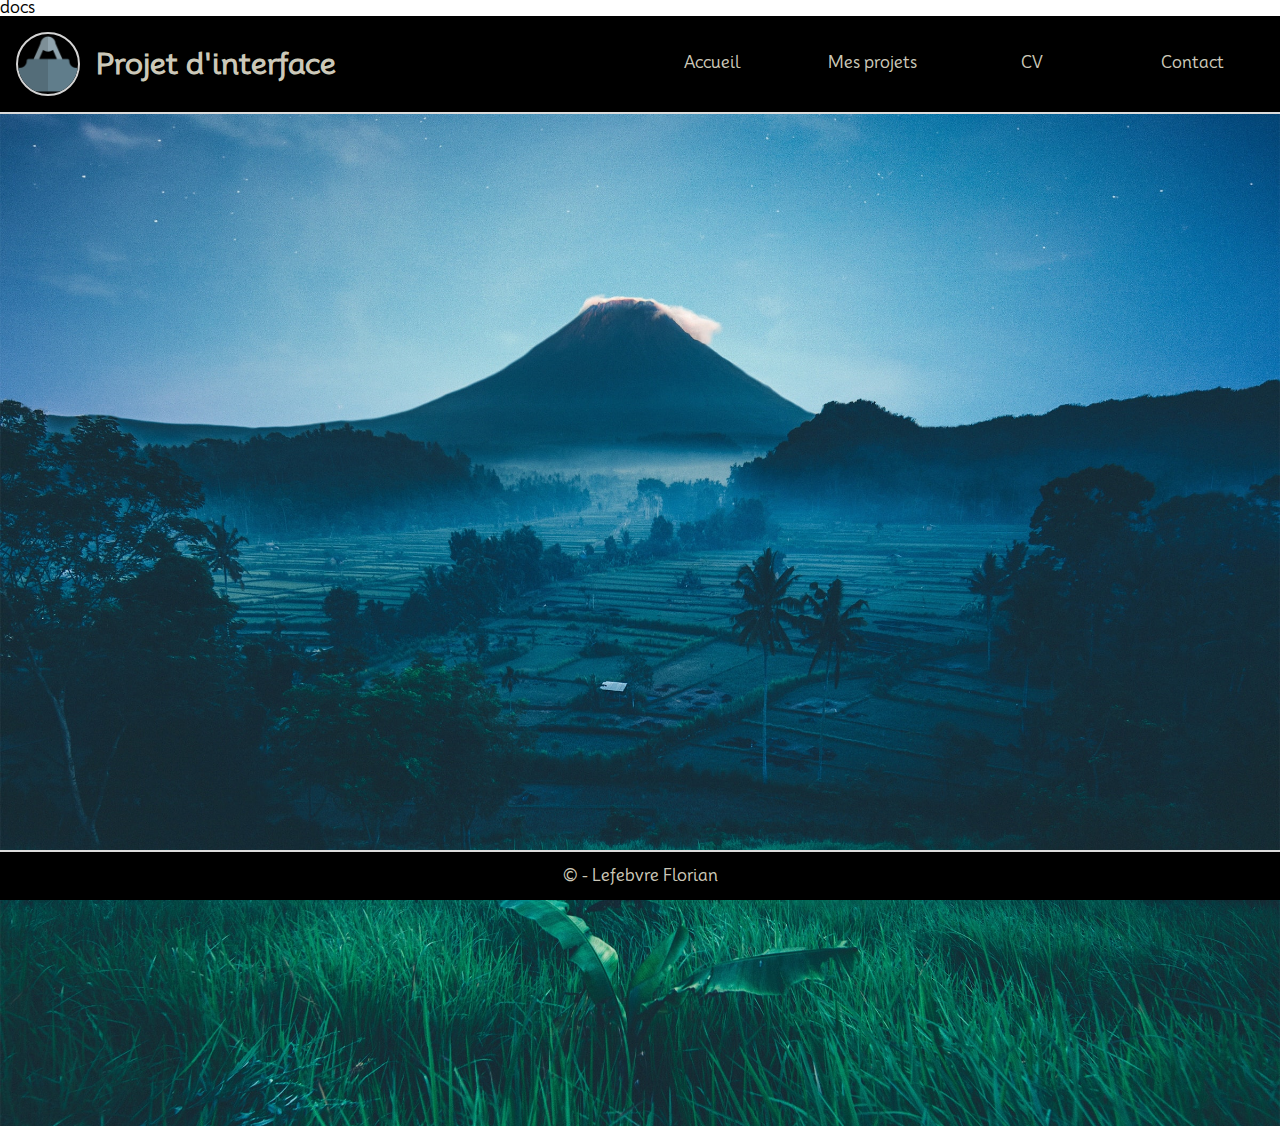
<file: docs/contact.html>
docs<!DOCTYPE html>
<html lang="fr">
	<head>
		<meta charset="UTF-8" />
		<meta name="viewport" content="width=device-width, initial-scale=1.0" />
		<title>Interface Perso</title>
		<link rel="preconnect" href="https://fonts.googleapis.com" />
		<link rel="preconnect" href="https://fonts.gstatic.com" crossorigin />
		<link
			href="https://fonts.googleapis.com/css2?family=Asap:ital,wght@0,300;0,400;0,700;0,800;0,900;1,300;1,400;1,700;1,800;1,900&family=Mooli&family=Roboto:ital,wght@0,100;0,300;0,400;0,500;0,700;0,900;1,100;1,300;1,400;1,500;1,700;1,900&display=swap"
			rel="stylesheet"
		/>
		<link rel="stylesheet" href="../CSS/reset.css" />
		<link rel="stylesheet" href="../CSS/styles.css" />
	</head>
	<body>
		<header>
			<div class="header__left-side">
				<img class="header__img" src="../IMG/Logo.png" alt="Logo principal" />
				<h1 class="header__title">Projet d'interface</h1>
			</div>
			<div class="header__right-side">
				<nav class="header__nav">
					<ul>
						<li class="header__nav-list"><a href="../docs/index.html">Accueil</a></li>
						<li class="header__nav-list"><a href="../docs/projects.html">Mes projets</a></li>
						<li class="header__nav-list"><a href="../docs/cv.html">CV</a></li>
						<li class="header__nav-list"><a href="../docs/contact.html">Contact</a></li>
					</ul>
				</nav>
			</div>
		</header>
		<main></main>
		<footer>
			<p class="footer__copyright">© - Lefebvre Florian</p>
		</footer>
	</body>
</html>
</file>
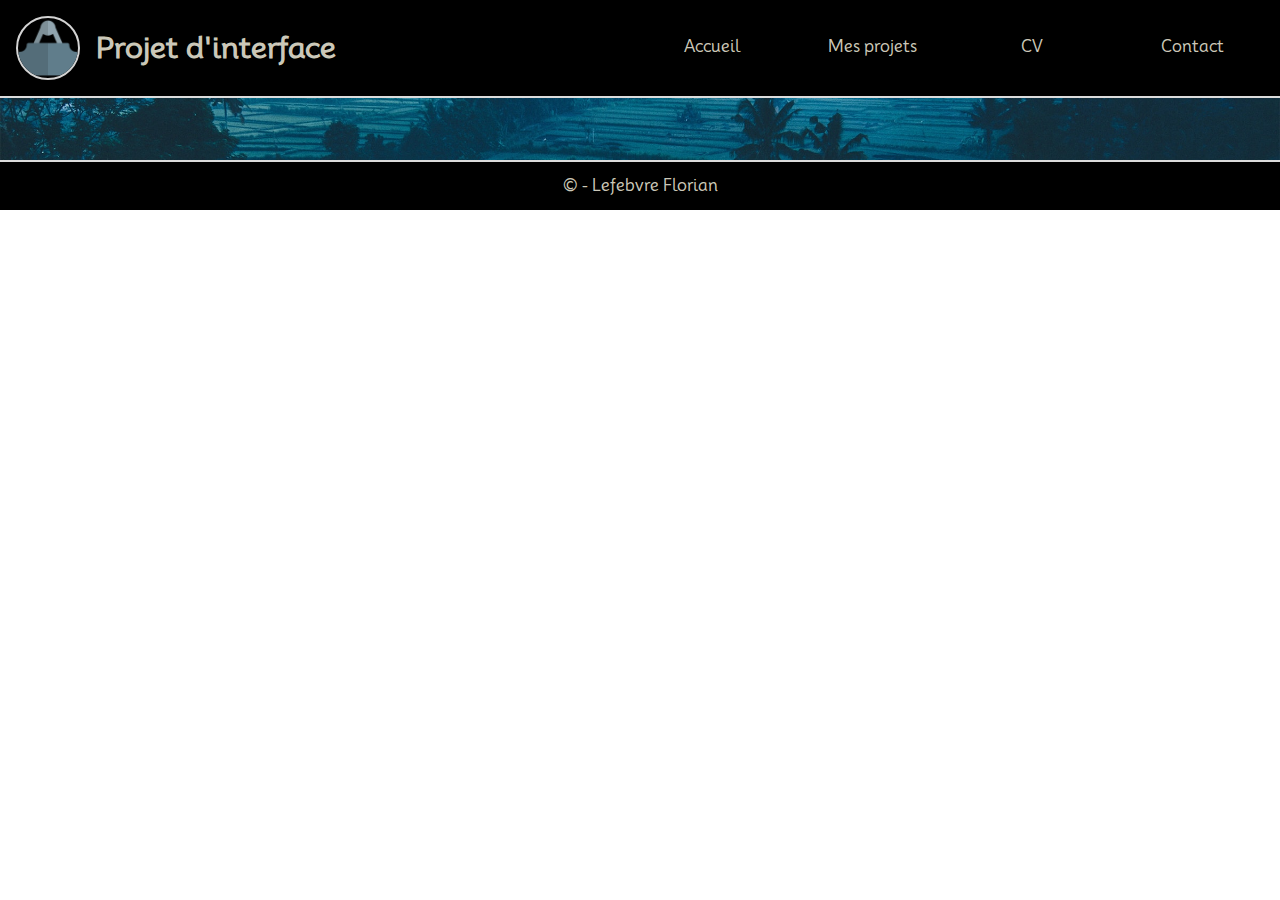
<file: docs/projects.html>
<!DOCTYPE html>
<html lang="fr">
	<head>
		<meta charset="UTF-8" />
		<meta name="viewport" content="width=device-width, initial-scale=1.0" />
		<title>Interface Perso</title>
		<link rel="preconnect" href="https://fonts.googleapis.com" />
		<link rel="preconnect" href="https://fonts.gstatic.com" crossorigin />
		<link
			href="https://fonts.googleapis.com/css2?family=Asap:ital,wght@0,300;0,400;0,700;0,800;0,900;1,300;1,400;1,700;1,800;1,900&family=Mooli&family=Roboto:ital,wght@0,100;0,300;0,400;0,500;0,700;0,900;1,100;1,300;1,400;1,500;1,700;1,900&display=swap"
			rel="stylesheet"
		/>
		<link rel="stylesheet" href="../CSS/reset.css" />
		<link rel="stylesheet" href="../CSS/styles.css" />
	</head>
	<body>
		<header>
			<div class="header__left-side">
				<img class="header__img" src="../IMG/Logo.png" alt="Logo principal" />
				<h1 class="header__title">Projet d'interface</h1>
			</div>
			<div class="header__right-side">
				<nav class="header__nav">
					<ul>
						<li class="header__nav-list"><a href="../docs/index.html">Accueil</a></li>
						<li class="header__nav-list"><a href="../docs/projects.html">Mes projets</a></li>
						<li class="header__nav-list"><a href="../docs/cv.html">CV</a></li>
						<li class="header__nav-list"><a href="../docs/contact.html">Contact</a></li>
					</ul>
				</nav>
			</div>
		</header>
		<main></main>
		<footer>
			<p class="footer__copyright">© - Lefebvre Florian</p>
		</footer>
	</body>
</html>
</file>
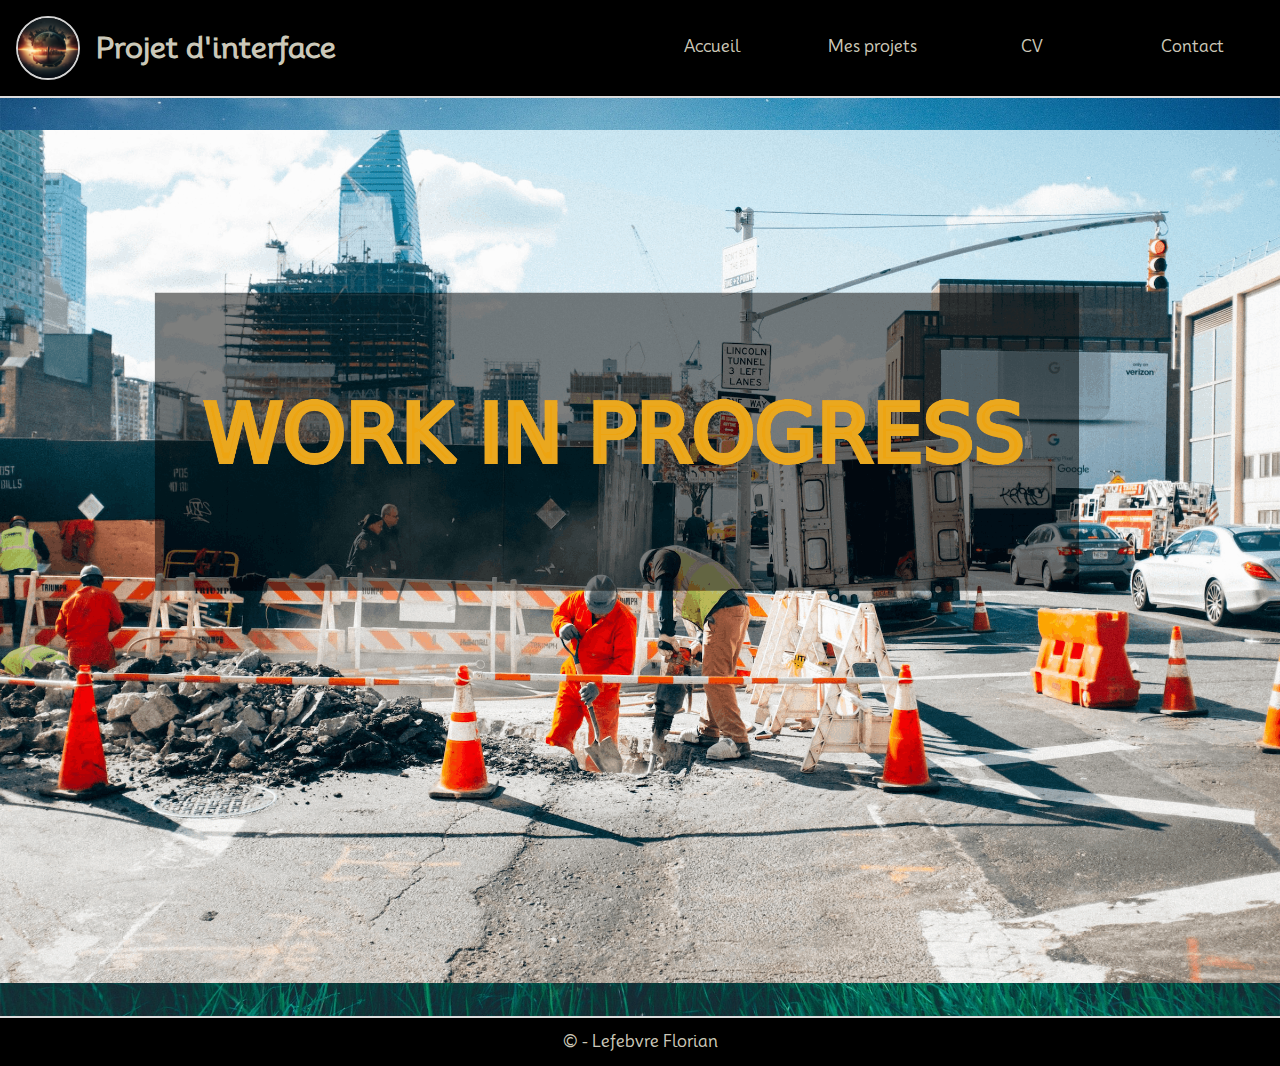
<file: HTML/contact.html>
<!DOCTYPE html>
<html lang="fr">
	<head>
		<meta charset="UTF-8" />
		<meta name="viewport" content="width=device-width, initial-scale=1.0" />
		<title>Interface Perso</title>
		<link rel="preconnect" href="https://fonts.googleapis.com" />
		<link rel="preconnect" href="https://fonts.gstatic.com" crossorigin />
		<link
			href="https://fonts.googleapis.com/css2?family=Asap:ital,wght@0,300;0,400;0,700;0,800;0,900;1,300;1,400;1,700;1,800;1,900&family=Mooli&family=Roboto:ital,wght@0,100;0,300;0,400;0,500;0,700;0,900;1,100;1,300;1,400;1,500;1,700;1,900&display=swap"
			rel="stylesheet"
		/>
		<link rel="stylesheet" href="../CSS/reset.css" />
		<link rel="stylesheet" href="../CSS/styles.css" />
	</head>
	<body>
		<header>
			<div class="header__left-side">
				<img class="header__img" src="../IMG/Logo-perso.png" alt="Logo principal" />
				<h1 class="header__title">Projet d'interface</h1>
			</div>
			<div class="header__right-side">
				<nav class="header__nav">
					<ul>
						<li class="header__nav-list"><a href="../index.html">Accueil</a></li>
						<li class="header__nav-list"><a href="../HTML/projects.html">Mes projets</a></li>
						<li class="header__nav-list"><a href="../HTML/cv.html">CV</a></li>
						<li class="header__nav-list"><a href="../HTML/contact.html">Contact</a></li>
					</ul>
				</nav>
			</div>
		</header>
		<main>
			<img src="../IMG/WIP.png" width="100%" alt="">
		</main>
		<footer>
			<p class="footer__copyright">© - Lefebvre Florian</p>
		</footer>
	</body>
</html>
</file>
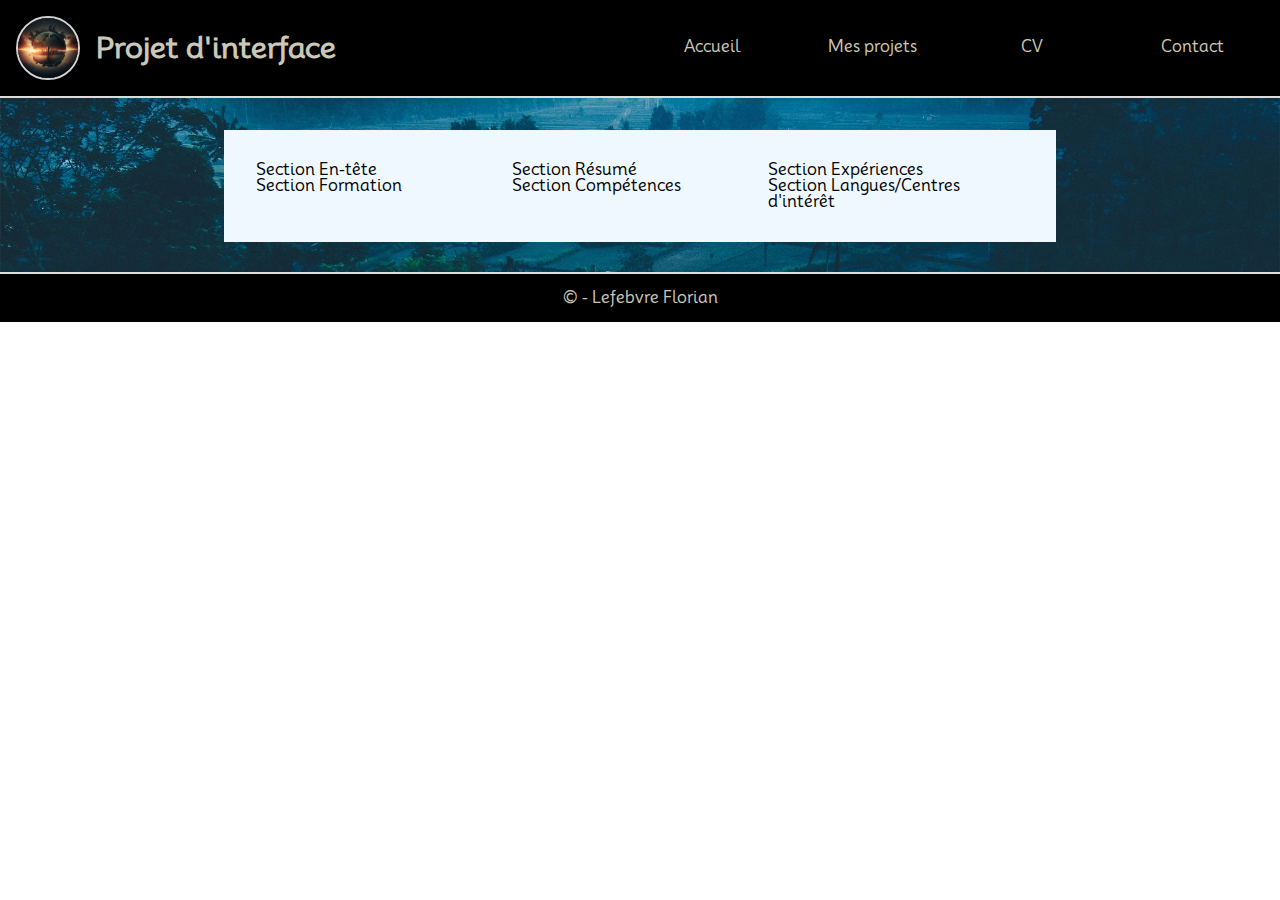
<file: HTML/cv.html>
<!DOCTYPE html>
<html lang="fr">
	<head>
		<meta charset="UTF-8" />
		<meta name="viewport" content="width=device-width, initial-scale=1.0" />
		<title>Interface Perso</title>
		<link rel="preconnect" href="https://fonts.googleapis.com" />
		<link rel="preconnect" href="https://fonts.gstatic.com" crossorigin />
		<link
			href="https://fonts.googleapis.com/css2?family=Asap:ital,wght@0,300;0,400;0,700;0,800;0,900;1,300;1,400;1,700;1,800;1,900&family=Mooli&family=Roboto:ital,wght@0,100;0,300;0,400;0,500;0,700;0,900;1,100;1,300;1,400;1,500;1,700;1,900&display=swap"
			rel="stylesheet"
		/>
		<link rel="stylesheet" href="../CSS/reset.css" />
		<link rel="stylesheet" href="../CSS/styles.css" />
	</head>
	<body>
		<header>
			<div class="header__left-side">
				<img class="header__img" src="../IMG/Logo-perso.png" alt="Logo principal" />
				<h1 class="header__title">Projet d'interface</h1>
			</div>
			<div class="header__right-side">
				<nav class="header__nav">
					<ul>
						<li class="header__nav-list"><a href="../index.html">Accueil</a></li>
						<li class="header__nav-list"><a href="../HTML/projects.html">Mes projets</a></li>
						<li class="header__nav-list"><a href="../HTML/cv.html">CV</a></li>
						<li class="header__nav-list"><a href="../HTML/contact.html">Contact</a></li>
					</ul>
				</nav>
			</div>
		</header>
		<main>
			<div class="cv__main__container">
				<Section class="cv__main__container__section grid1">Section En-tête</section>
				<Section class="cv__main__container__section grid2">Section Résumé</section>
				<Section class="cv__main__container__section grid3">Section Expériences</section>
				<Section class="cv__main__container__section grid4">Section Formation</section>
				<Section class="cv__main__container__section grid5">Section Compétences</section>
				<Section class="cv__main__container__section grid6">Section Langues/Centres d'intérêt</section>
			</div>
		</main>
		<footer>
			<p class="footer__copyright">© - Lefebvre Florian</p>
		</footer>
	</body>
</html>
</file>
<file: CSS/styles.css>
:root {
	--text-color: #e9e5d4e5;
	--text-color-h2: rgb(209, 136, 0);
	--text-color-h3: red;

	--hover_text-color: orange;
	--hover_bg-color: aliceblue;

	--bg-color: aliceblue;
	--bg-color2: black;
	--bg-color-section: rgba(130, 129, 129, 0.65);
	--bg-color-intern: #fef7f3;

	--border-color: rgb(220, 220, 220);
}

body {
	/* font-family: 'Asap', sans-serif; */
	font-family: "Mooli", "Roboto", sans-serif;
	position: relative;
	height: 100%;
	scroll-behavior: smooth;
}
/* ! ------- MAIN ------- */
main {
	/* background-color: var(--bg-color); */
	background-image: url(../IMG/bg-space2.jpg);
	background-repeat: no-repeat;
	background-size: cover;
	background-position: center;
	height: 100%;
	width: 100%;
	display: block;
	position: relative;
	padding: 2rem 0 5rem;
}

/* ! ------- FOOTER ------- */

footer {
	width: 100%;
	z-index: 98;
	text-align: center;
	position: absolute;
	bottom: 0;
	border-top: 2px solid var(--border-color);
}

.footer__copyright {
	color: var(--text-color);
	padding: 1rem;
	background-color: var(--bg-color2);
}

/* ! ------- HEADER ------- */

header {
	display: flex;
	align-items: center;
	padding: 1rem;
	background-color: var(--bg-color2);
	position: sticky;
	top: 0;
	z-index: 99;
	box-sizing: border-box;
	border-bottom: 2px solid var(--border-color);
}

.header__left-side {
	display: flex;
	width: 50vw;
	align-items: center;
	gap: 1rem;
}

.header__img {
	width: 60px;
	border-radius: 50%;
	border: 2px solid lightgrey;
}

.header__title {
	color: var(--text-color);
	font-size: 1.8rem;
	font-weight: 600;
}

.header__nav ul {
	display: flex;
	gap: 1rem;
}

.header__nav-list a {
	display: inline-block;
	width: 8rem;
	color: var(--text-color);
	padding: 1rem 0.5rem;
	text-align: center;
	border-bottom: 2px solid transparent;
}

.header__nav-list a:hover {
	border-bottom: 2px solid var(--hover_text-color);
	color: var(--hover_text-color);
}

/* ! ------- MAIN INDEX ------- */

#index main {
	font-size: 1.2rem;
}

.sticky {
	position: fixed;
	top: 20%;
	bottom: 20%;
}

.index__main__nav-list {
	width: 55px;
	height: 80%;
	background-color: var(--bg-color2);
	transition: width 0.3s ease;
	overflow: hidden;
	border-radius: 0 15px 15px 0;
	border: 2px solid var(--border-color);
	border-left: none;
}

.index__main__nav-list:hover {
	width: 160px;
}

.main__nav-list {
	color: var(--text-color);
	display: flex;
	align-items: center;
	justify-content: space-between;
}

.main__nav-list:not(:first-child):hover {
	background-color: var(--hover_bg-color);
	color: var(--hover_text-color);
}

.main__nav-list span {
	margin-right: 15px;
}

.main__nav-list a {
	padding: 1rem;
	width: 100%;
	color: inherit;
	display: flex;
	align-items: center;
}

.main__nav-list--icon-menu {
	padding: 1rem;
	display: flex;
	align-items: center;
}

.container {
	width: 65%;
	margin: 0 auto 3rem;
	padding:3rem 2rem;
	background-color: var(--bg-color-section);
	border-radius: 15px;
}

.container h2 {
	font-size: 1.5rem;
	font-weight: 700;
	color: var(--text-color-h2);
	text-align: center;
	margin-bottom: 2.5rem;
	text-shadow: 1px 1px 1px var(--text-color-h2);
}

/* ! ------- SECTION WEATHER ------- */
.container__section__weather {
	text-align: center;
	color: var(--text-color);
}

#cont_Mjk5NTIwNnw1fDJ8MXw0fCNmZmZmZmZ8MXwjZmZmZmZmfGd8 {
	margin: 2.5rem auto;
	box-shadow: 5px 5px 10px black;
}

#checkbox__toggle__div__weather {
	display: none;
}

.weather__toggle__label {
	padding: 0.3rem 1rem;
	border-radius: 25px;
}

.weather__toggle__label:hover {
	background-color: var(--hover_bg-color);
	color: var(--hover_text-color);
	cursor: pointer;
}

/* Masque le détail du weather sur plusieurs jours initialement */
#weather-detailed--toggle {
	display: none;
}

/* Affiche le détail du weather */
#checkbox__toggle__div__weather:checked + label + #weather-detailed--toggle {
	display: block;
}

.weather__detailed__container {
	display: flex;
	flex-direction: column;
	align-items: center;
}

.div__weather-detailed {
	margin: 1.5rem;
	padding: 0.3rem;
	display: flex;
	background-color: rgba(128, 128, 128, 0.6);
	border-radius: 10px;
	box-shadow: 5px 5px 10px black;
}

.div__weather-detailed p {
	padding: 1rem;
	text-transform: uppercase;
	font-size: 1rem;
	font-weight: 700;
	writing-mode: vertical-rl;
	text-orientation: upright;
	letter-spacing: 0px;
}

.div__weather-detailed img {
	border-radius: 10px;
	display: inline;
}

/* ! ------- SECTION MUSIC ------- */

.article__playlists__category {
	background-color: var(--bg-color-intern);
	border-radius: 10px;
	padding: 1rem;
	height: 240px;
	display: flex;
	flex-direction: column;
	gap: 1rem;
	margin-bottom: 2rem;
	box-shadow: 5px 5px 10px black;
}

.article__playlist {
	display: flex;
	flex-wrap: nowrap;
	justify-content: flex-start;
	gap: 1rem;
	overflow-x: scroll;
	overflow-y: hidden;
}

.article__playlist iframe {
	border-radius: 5px;
}

.article__playlists__category p {
	text-shadow: 1px 1px 2px black;
}

/* ! ------- SECTION FAVORIS ------- */

.container__section__favorite {
	display: flex;
	flex-wrap: wrap;
	gap: 1rem;
	width: 100%;
	justify-content: center;
}

.section__favorite__article {
	display: flex;
	flex-direction: column;
    justify-content: space-around;
	width: 25%;
	box-shadow: 5px 5px 10px black;
	border-radius: 10px;
	background-color: var(--text-color);
	padding: 1rem;
}

.section__favorite__article h3 {
	color: var(--text-color-h3);
	font-weight: 600;
	padding-bottom: 0.5rem;
	text-align: center;
}

.section__favorite__article a {
	margin: 0.2rem auto;
    padding: 0 0.5rem;
	width: 60%;
	color: var(--bg-color2);
	border: 2px solid transparent;
	text-align: center;
}

.section__favorite__article a:hover {
	border: 2px solid var(--text-color-h3);
    border-radius: 10px;
	color: var(--text-color-h3);
	cursor: crosshair;
}


/* ! ------- PAGE CV ------- */

.cv__main__container{
	width: 60%;
	padding: 2rem;
	margin: 0 auto;
	background-color: aliceblue;
	display: grid;
	grid-template-columns: repeat(3, 1fr);
}
</file>
